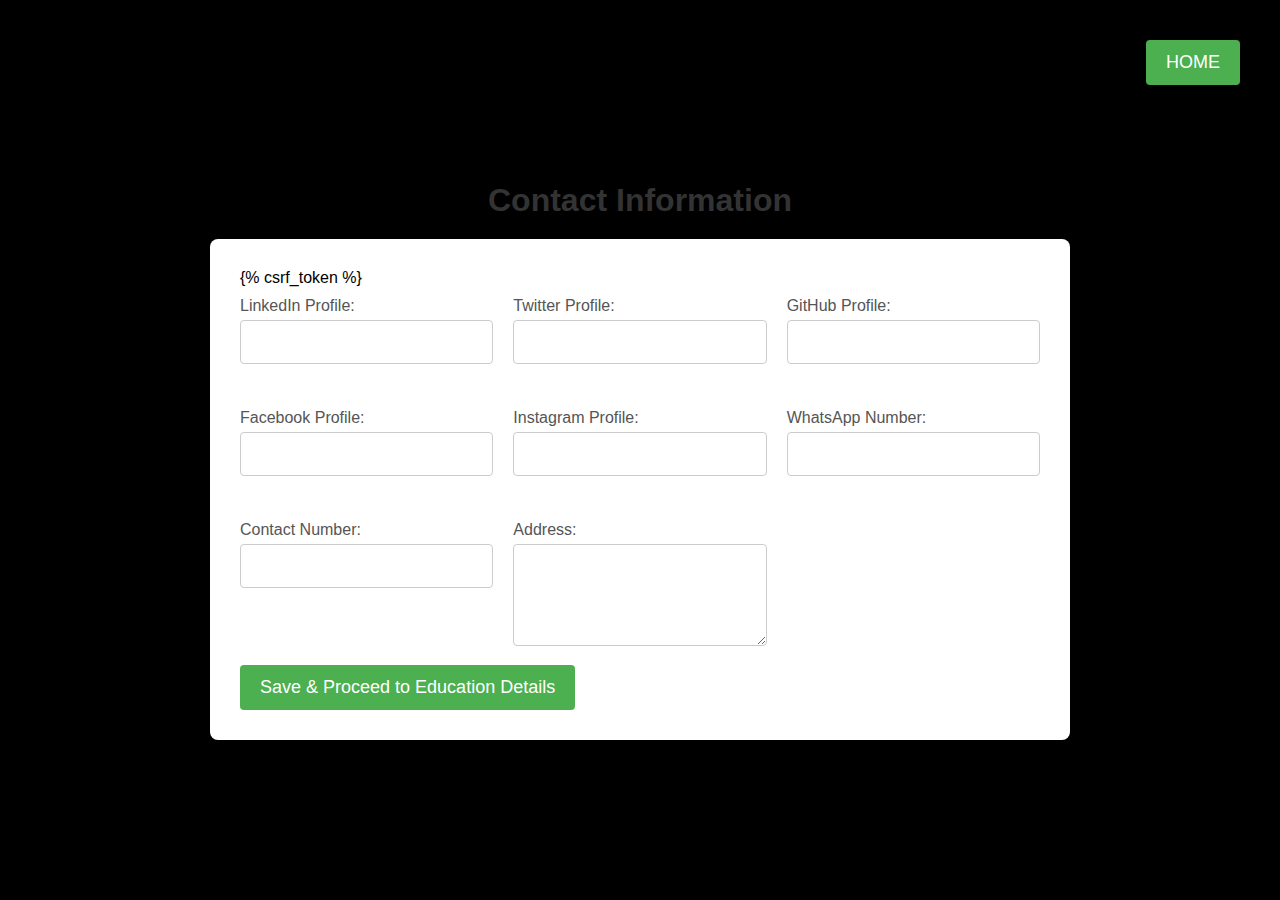
<file: templates/contacts.html>
<!DOCTYPE html>
<html lang="en">
<head>
    <meta charset="UTF-8">
    <meta name="viewport" content="width=device-width, initial-scale=1.0">
    <title>User Information Form</title>
    <style>
        body {
            font-family: 'Arial', sans-serif;
            background-color: #000000;
            margin: 0;
            padding: 0;
            display: flex;
            align-items: center;
            justify-content: center;
            height: 100vh;
        }

        .container {
            display: flex;
            flex-direction: column;
            align-items: center;
            max-width: 800px;
            width: 100%;
        }

        h1 {
            text-align: center;
            color: #333;
            margin-bottom: 20px;
        }

        form {
            background-color: #fff;
            padding: 30px;
            border-radius: 8px;
            box-shadow: 0 0 20px rgba(0, 0, 0, 0.1);
            width: 100%;
        }

        .form-grid {
            display: grid;
            grid-template-columns: repeat(3, 1fr);
            gap: 20px;
        }

        label {
            display: block;
            margin: 10px 0 5px;
            color: #555;
        }

        input,
        textarea {
            width: 100%;
            padding: 12px;
            margin-bottom: 15px;
            box-sizing: border-box;
            border: 1px solid #ccc;
            border-radius: 4px;
            font-size: 16px;
        }

        button {
            background-color: #4caf50;
            color: #fff;
            padding: 12px 20px;
            border: none;
            border-radius: 4px;
            cursor: pointer;
            font-size: 18px;
            transition: background-color 0.3s ease;
        }

        button:hover {
            background-color: #45a049;
        }
        .home {
            display: flex;
            padding: 10px;
            margin: 10px;
            position: fixed;
            top: 10px; /* Adjust this value to set the distance from the top */
            right: 10px; /* Adjust this value to set the distance from the right */
            padding: 10px;
        }
        
        .centered-button {
            display: block;
            margin: 10px;
        }

    </style>
</head>
<body>
    <div class="home">
        <a class="centered-button" href="/"><button>HOME</button></a>
    </div>
    <div class="container">
        <h1> Contact Information </h1>

        <form action="contacts" method="post">
            {% csrf_token %}
            
            <!-- Email -->
            <div class="form-grid">
                
                <!-- Social Media Profiles -->
                <div>
                    <label for="linkedin">LinkedIn Profile:</label>
                    <input type="text" id="linkedin" name="linkedin">
                </div>
                
                <div>
                    <label for="twitter">Twitter Profile:</label>
                    <input type="text" id="twitter" name="twitter">
                </div>
                
                <div>
                    <label for="github">GitHub Profile:</label>
                    <input type="text" id="github" name="github">
                </div>
                
                <div>
                    <label for="facebook">Facebook Profile:</label>
                    <input type="text" id="facebook" name="facebook">
                </div>
                
                <div>
                    <label for="instagram">Instagram Profile:</label>
                    <input type="text" id="instagram" name="instagram">
                </div>
                
                <!-- Phone Numbers -->
                <div>
                    <label for="whatsapp">WhatsApp Number:</label>
                    <input type="tel" id="whatsapp" name="whatsapp">
                </div>
                
                <div>
                    <label for="contact">Contact Number:</label>
                    <input type="tel" id="contact" name="contact">
                </div>
                
                <!-- Address -->
                <div>
                    <label for="address">Address:</label>
                    <textarea name="address" id="address"  rows="4"></textarea>
                    
                </div>
            </div>

            <!-- Submit Button -->
            <button type="submit">Save & Proceed to Education Details</button>
        </form>
    </div>
</body>
</html>
</file>
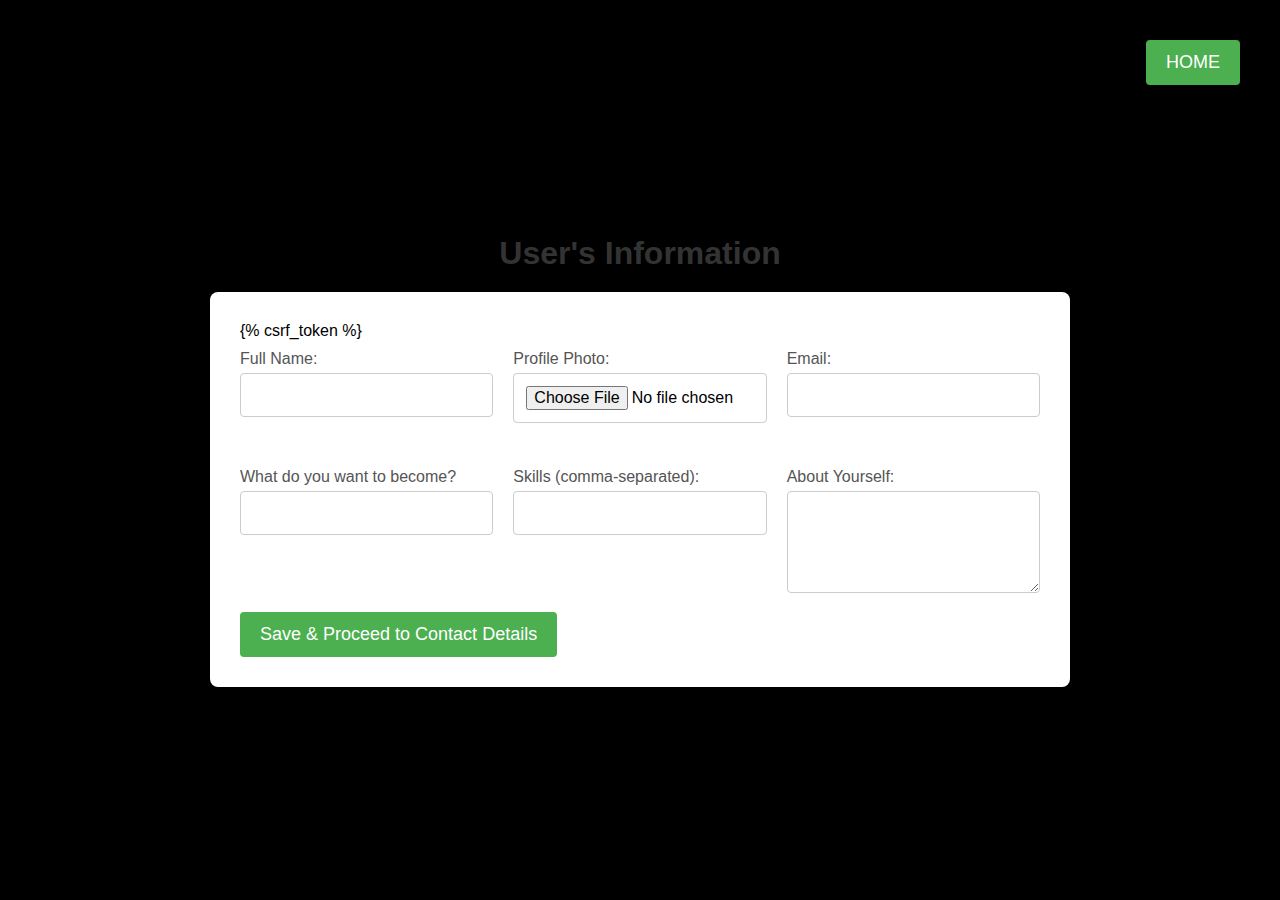
<file: templates/details.html>
<!DOCTYPE html>
<html lang="en">
<head>
    <meta charset="UTF-8">
    <meta name="viewport" content="width=device-width, initial-scale=1.0">
    <title>User Information Form</title>
    <style>
        body {
            font-family: 'Arial', sans-serif;
            background-color: #000000;
            margin: 0;
            padding: 0;
            display: flex;
            align-items: center;
            justify-content: center;
            height: 100vh;
        }

        .container {
            display: flex;
            flex-direction: column;
            align-items: center;
            max-width: 800px;
            width: 100%;
        }

        h1 {
            text-align: center;
            color: #333;
            margin-bottom: 20px;
        }

        form {
            background-color: #fff;
            padding: 30px;
            border-radius: 8px;
            box-shadow: 0 0 20px rgba(0, 0, 0, 0.1);
            width: 100%;
        }

        .form-grid {
            display: grid;
            grid-template-columns: repeat(3, 1fr);
            gap: 20px;
        }

        label {
            display: block;
            margin: 10px 0 5px;
            color: #555;
        }

        input,
        textarea {
            width: 100%;
            padding: 12px;
            margin-bottom: 15px;
            box-sizing: border-box;
            border: 1px solid #ccc;
            border-radius: 4px;
            font-size: 16px;
        }

        button {
            background-color: #4caf50;
            color: #fff;
            padding: 12px 20px;
            border: none;
            border-radius: 4px;
            cursor: pointer;
            font-size: 18px;
            transition: background-color 0.3s ease;
        }

        button:hover {
            background-color: #45a049;
        }
        .home {
            display: flex;
            padding: 10px;
            margin: 10px;
            position: fixed;
            top: 10px; /* Adjust this value to set the distance from the top */
            right: 10px; /* Adjust this value to set the distance from the right */
            padding: 10px;
        }
        
        .centered-button {
            display: block;
            margin: 10px;
        }

    </style>
</head>
<body>
    <div class="home">
        <a class="centered-button" href="/"><button>HOME</button></a>
    </div>
    <div class="container">
        <h1> User's Information </h1>

        <form action="details" method="post" enctype="multipart/form-data">
            {% csrf_token %}
            
            <!-- Email -->
            <div class="form-grid">
                
                <!-- Social Media Profiles -->
                
                <div>
                    <label for="name">Full Name:</label>
                    <input type="text" id="name" name="name" >
                </div>
                
                <div>
                    <label for="profilephoto">Profile Photo:</label>
                    <input type="file" id="profile_photo" name="profilephoto" accept="image/*" >
                </div>
                
                <div>
                    <label for="email">Email:</label>
                    <input type="email" id="email" name="email" >
                </div>
                
                <div>
                    <label for="career_goal">What do you want to become?</label>
                    <input type="text" id="career_goal" name="career_goal" >
                </div>
                
                <div>
                    <label for="skills">Skills (comma-separated):</label>
                    <input type="text" id="skills" name="skills" >
                </div>

                <div>
                    <label for="bio">About Yourself:</label>
                    <textarea id="bio" name="bio" rows="4"  ></textarea>
                    
                </div>
            </div>

            <!-- Submit Button -->
            <button type="submit">Save & Proceed to Contact Details</button>
        </form>
    </div>
</body>
</html>
</file>
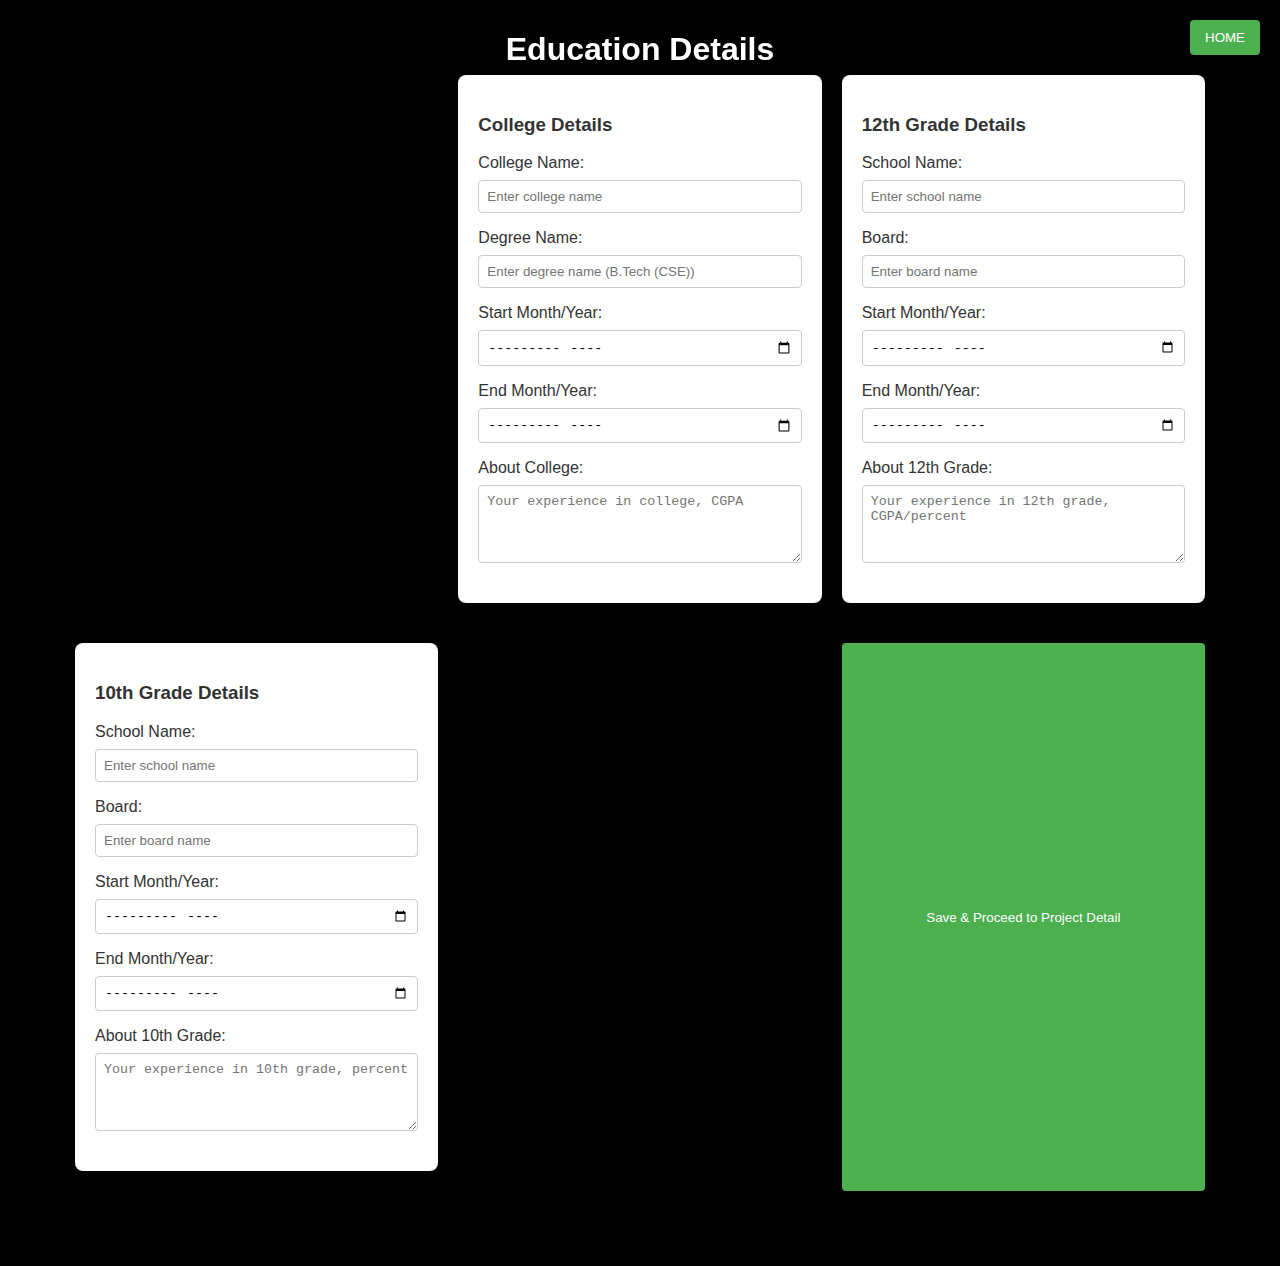
<file: templates/education.html>
<!DOCTYPE html>
<html lang="en">
<head>
    <meta charset="UTF-8">
    <meta name="viewport" content="width=device-width, initial-scale=1.0">
    <title>Education Details </title>
    <style>        body {
        font-family: Arial, sans-serif;
        background-color: #000000;
        margin: 0;
        padding: 20px;
    }

    .project-grid {
        display: grid;
        grid-template-columns: repeat(3, 1fr);
        gap: 20px;
        margin: 55px;
    }

    .container {
        background-color: #fff;
        border-radius: 8px;
        box-shadow: 0 4px 8px rgba(0, 0, 0, 0.1);
        padding: 20px;
        margin-bottom: 20px;
    }

    label {
        display: block;
        margin-bottom: 8px;
        color: #333;
    }

    input, textarea {
        width: 100%;
        padding: 8px;
        margin-bottom: 16px;
        box-sizing: border-box;
        border: 1px solid #ccc;
        border-radius: 4px;
    }

    button {
        background-color: #4CAF50;
        color: white;
        padding: 10px 15px;
        border: none;
        border-radius: 4px;
        cursor: pointer;
    }

    button:hover {
        background-color: #45a049;
    }
    h2, h3 {
        color: #333;
    }
    .home {
        position: fixed;
        top: 10px; /* Adjust this value to set the distance from the top */
        right: 10px; /* Adjust this value to set the distance from the right */
        padding: 10px;
    }
    
    .centered-button {
        display: block;
        margin: 0 auto;
    }
    h1 {
        position: fixed;
        color: #333;
        top: 10px; /* Adjust this value to set the distance from the top */
        left: 50%; /* Adjust this value to set the distance from the left */
        transform: translateX(-50%);
    }
</style>


</head>
<body>
    <div class="home"><a class="centered-button" href="/"><button>HOME</button></a></div>
    <h1 style="color: white;">Education Details</h1>
   <form  method="post" action="education" enctype="multipart/form-data">

    <div class="project-grid">
            {% csrf_token %}
        <div class="container">
            <h3>College Details</h3>
            <label for="collegeName">College Name:</label>
            <input type="text" id="collegeName" name="collegeName" placeholder="Enter college name" >

            <label for="degreeName">Degree Name:</label>
            <input type="text" id="degreeName" name="degreeName" placeholder="Enter degree name (B.Tech (CSE))" >

            <label for="collegeStart">Start Month/Year:</label>
            <input type="month" id="collegeStart" name="collegeStart" >

            <label for="collegeEnd">End Month/Year:</label>
            <input type="month" id="collegeEnd" name="collegeEnd" >

            <label for="aboutCollege">About College:</label>
            <textarea id="aboutCollege" name="aboutCollege" placeholder="Your experience in college, CGPA" rows="4" ></textarea>
        </div>

        <div class="container">
            <h3>12th Grade Details</h3>
            <label for="12thSchoolName">School Name:</label>
            <input type="text" id="12thSchoolName" name="12thSchoolName" placeholder="Enter school name" >

            <label for="12thBoard">Board:</label>
            <input type="text" id="12thBoard" name="12thBoard" placeholder="Enter board name" >

            <label for="12thStart">Start Month/Year:</label>
            <input type="month" id="12thStart" name="12thStart" >

            <label for="12thEnd">End Month/Year:</label>
            <input type="month" id="12thEnd" name="12thEnd" >

            <label for="about12th">About 12th Grade:</label>
            <textarea id="about12th" name="about12th" placeholder="Your experience in 12th grade, CGPA/percent" rows="4" ></textarea>
        </div>

        <div class="container">
            <h3>10th Grade Details</h3>
            <label for="10thSchoolName">School Name:</label>
            <input type="text" id="10thSchoolName" name="10thSchoolName" placeholder="Enter school name" >

            <label for="10thBoard">Board:</label>
            <input type="text" id="10thBoard" name="10thBoard" placeholder="Enter board name" >

            <label for="10thStart">Start Month/Year:</label>
            <input type="month" id="10thStart" name="10thStart" >

            <label for="10thEnd">End Month/Year:</label>
            <input type="month" id="10thEnd" name="10thEnd" >

            <label for="about10th">About 10th Grade:</label>
            <textarea id="about10th" name="about10th" placeholder="Your experience in 10th grade, percent" rows="4" ></textarea>
        </div>
        
        <div></div>

        <button type="submit">Save & Proceed to Project Detail</button>
    </div>
    </form>
</body>
</html>
</file>
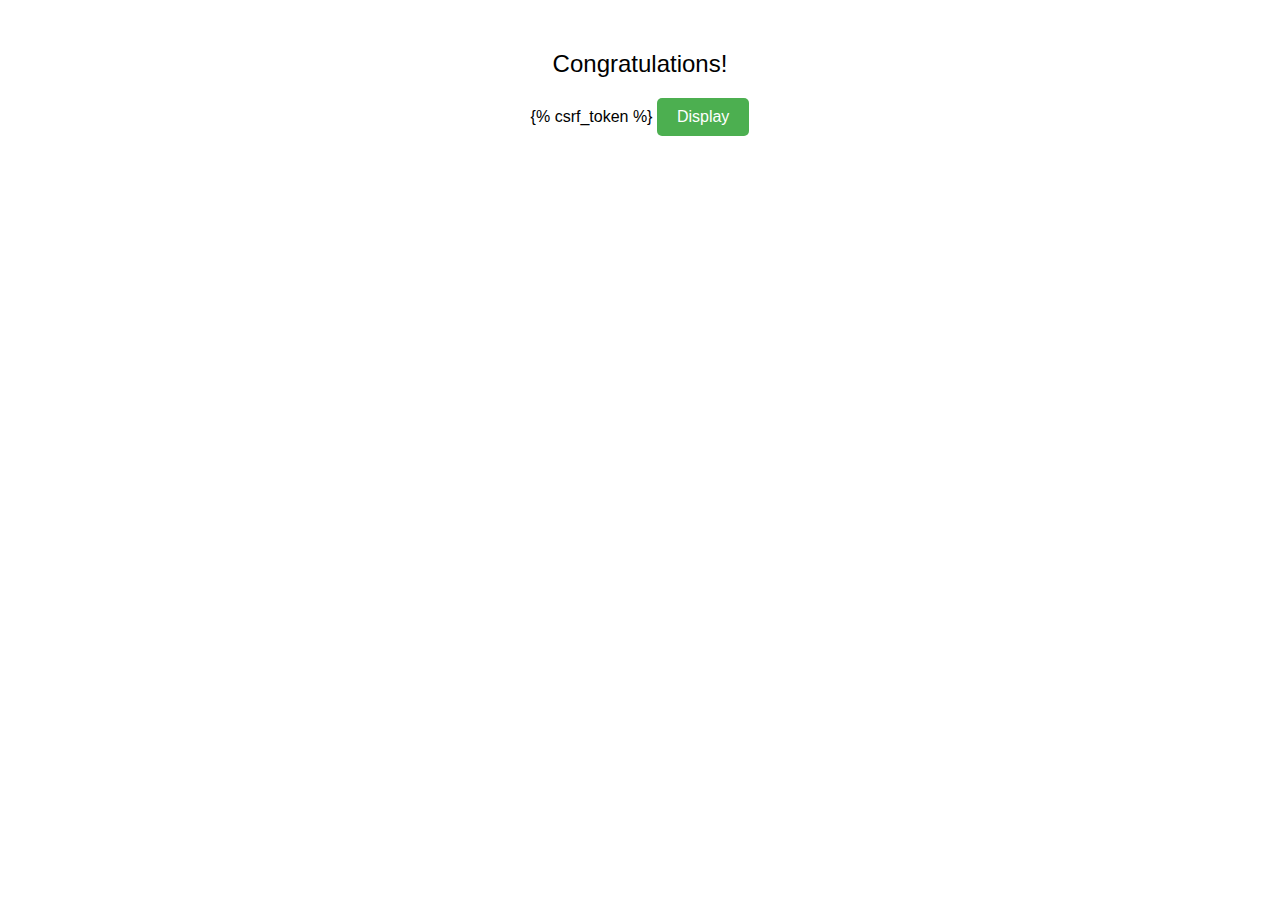
<file: templates/finalpage.html>
<!DOCTYPE html>
<html lang="en">
<head>
    <meta charset="UTF-8">
    <meta name="viewport" content="width=device-width, initial-scale=1.0">
    <title>Congratulations Page</title>
    <style>
        body {
            font-family: Arial, sans-serif;
            text-align: center;
            margin: 50px;
        }

        #congratulations {
            font-size: 24px;
            margin-bottom: 20px;
        }

        #displayButton {
            padding: 10px 20px;
            font-size: 16px;
            cursor: pointer;
            background-color: #4CAF50;
            color: white;
            border: none;
            border-radius: 5px;
        }
    </style>
</head>
<body>
    <div id="congratulations">
        Congratulations!
    </div>

    <form action="congrats" method="post">
        {% csrf_token %}
        <button id="displayButton" type="submit">Display</button>
    </form>

</body>
</html>
</file>
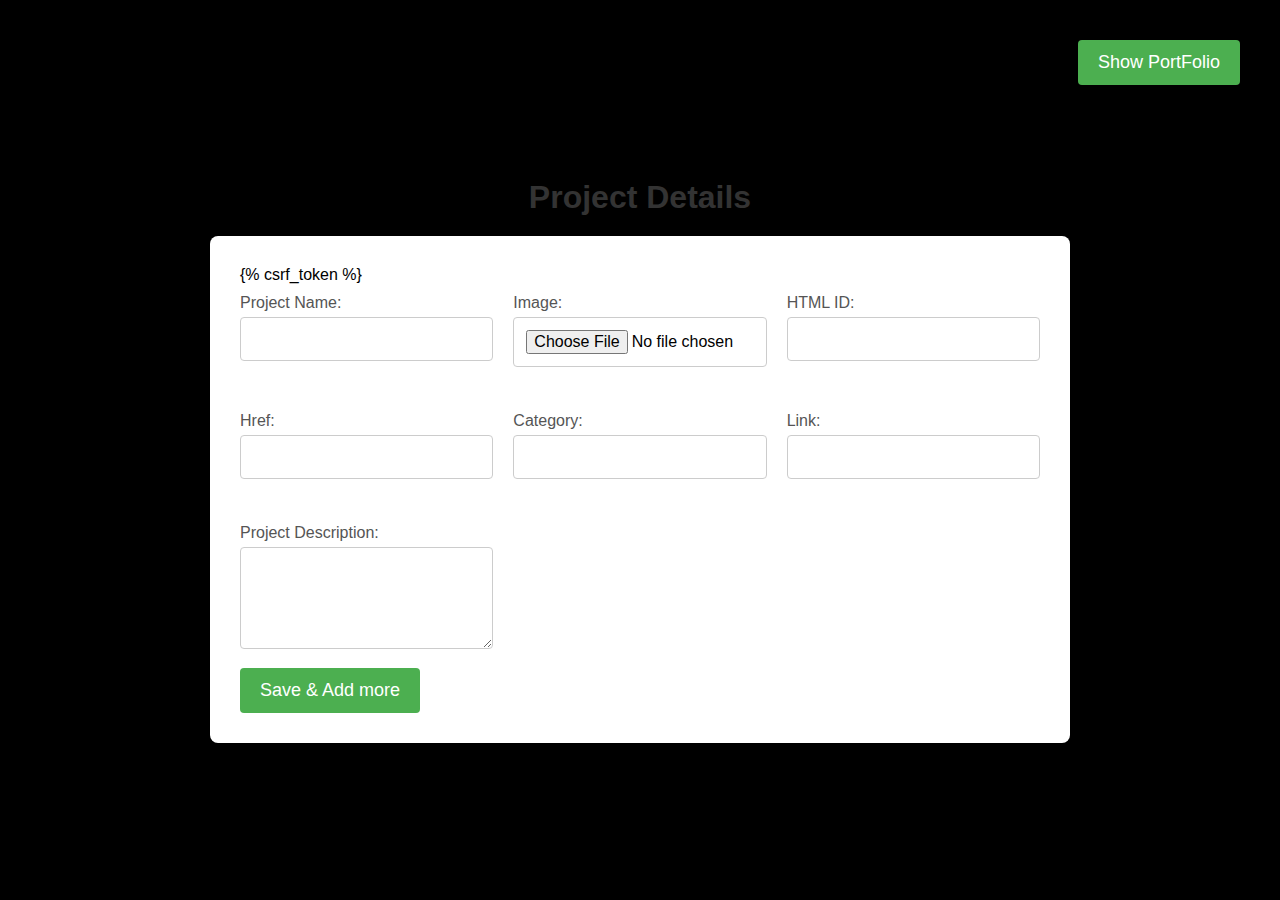
<file: templates/projects.html>
<!DOCTYPE html>
<html lang="en">
<head>
    <meta charset="UTF-8">
    <meta name="viewport" content="width=device-width, initial-scale=1.0">
    <title>User Information Form</title>
    <style>
        body {
            font-family: 'Arial', sans-serif;
            background-color: #000000;
            margin: 0;
            padding: 0;
            display: flex;
            align-items: center;
            justify-content: center;
            height: 100vh;
        }

        .container {
            display: flex;
            flex-direction: column;
            align-items: center;
            max-width: 800px;
            width: 100%;
        }

        h1 {
            text-align: center;
            color: #333;
            margin-bottom: 20px;
        }

        form {
            background-color: #fff;
            padding: 30px;
            border-radius: 8px;
            box-shadow: 0 0 20px rgba(0, 0, 0, 0.1);
            width: 100%;
        }

        .form-grid {
            display: grid;
            grid-template-columns: repeat(3, 1fr);
            gap: 20px;
        }

        label {
            display: block;
            margin: 10px 0 5px;
            color: #555;
        }

        input,
        textarea {
            width: 100%;
            padding: 12px;
            margin-bottom: 15px;
            box-sizing: border-box;
            border: 1px solid #ccc;
            border-radius: 4px;
            font-size: 16px;
        }

        button {
            background-color: #4caf50;
            color: #fff;
            padding: 12px 20px;
            border: none;
            border-radius: 4px;
            cursor: pointer;
            font-size: 18px;
            transition: background-color 0.3s ease;
        }

        button:hover {
            background-color: #45a049;
        }
        .home {
            display: flex;
            padding: 10px;
            margin: 10px;
            position: fixed;
            top: 10px; /* Adjust this value to set the distance from the top */
            right: 10px; /* Adjust this value to set the distance from the right */
            padding: 10px;
        }
        
        .centered-button {
            display: block;
            margin: 10px;
        }

    </style>
</head>
<body>
    <div class="home">
        <a class="centered-button" href="/"><button>Show PortFolio</button></a>
    </div>
    <div class="container">
        <h1> Project Details </h1>

        <form action="projects" method="post">
            {% csrf_token %}
            

            <div class="form-grid">
                
                <div>
                    <label for="name">Project Name:</label>
                    <input type="text" name="projectname" >
                </div>
                
                <div>
                    <label for="image">Image:</label>
                    <input type="file" id="image" name="image" accept="image/*">
                </div>
                
                <div>
                    <label for="htmlid">HTML ID:</label>
                    <input type="text" name="htmlid" >
                </div>
                
                <div>
                    <label for="href">Href:</label>
                    <input type="text" name="href" >
                </div>
                
                <div>
                    <label for="category">Category:</label>
                    <input type="text" name="category" >
                </div>

                <div>
                    <label for="link">Link:</label>
                    <input type="url" name="link" >
                </div>

                <div>
                    <label for="description">Project Description:</label>
                    <textarea name="description" rows="4" ></textarea>
                    
                </div>
            </div>

            <!-- Submit Button -->
            <button type="submit">Save & Add more</button>
        </form>
    </div>
</body>
</html>
</file>
